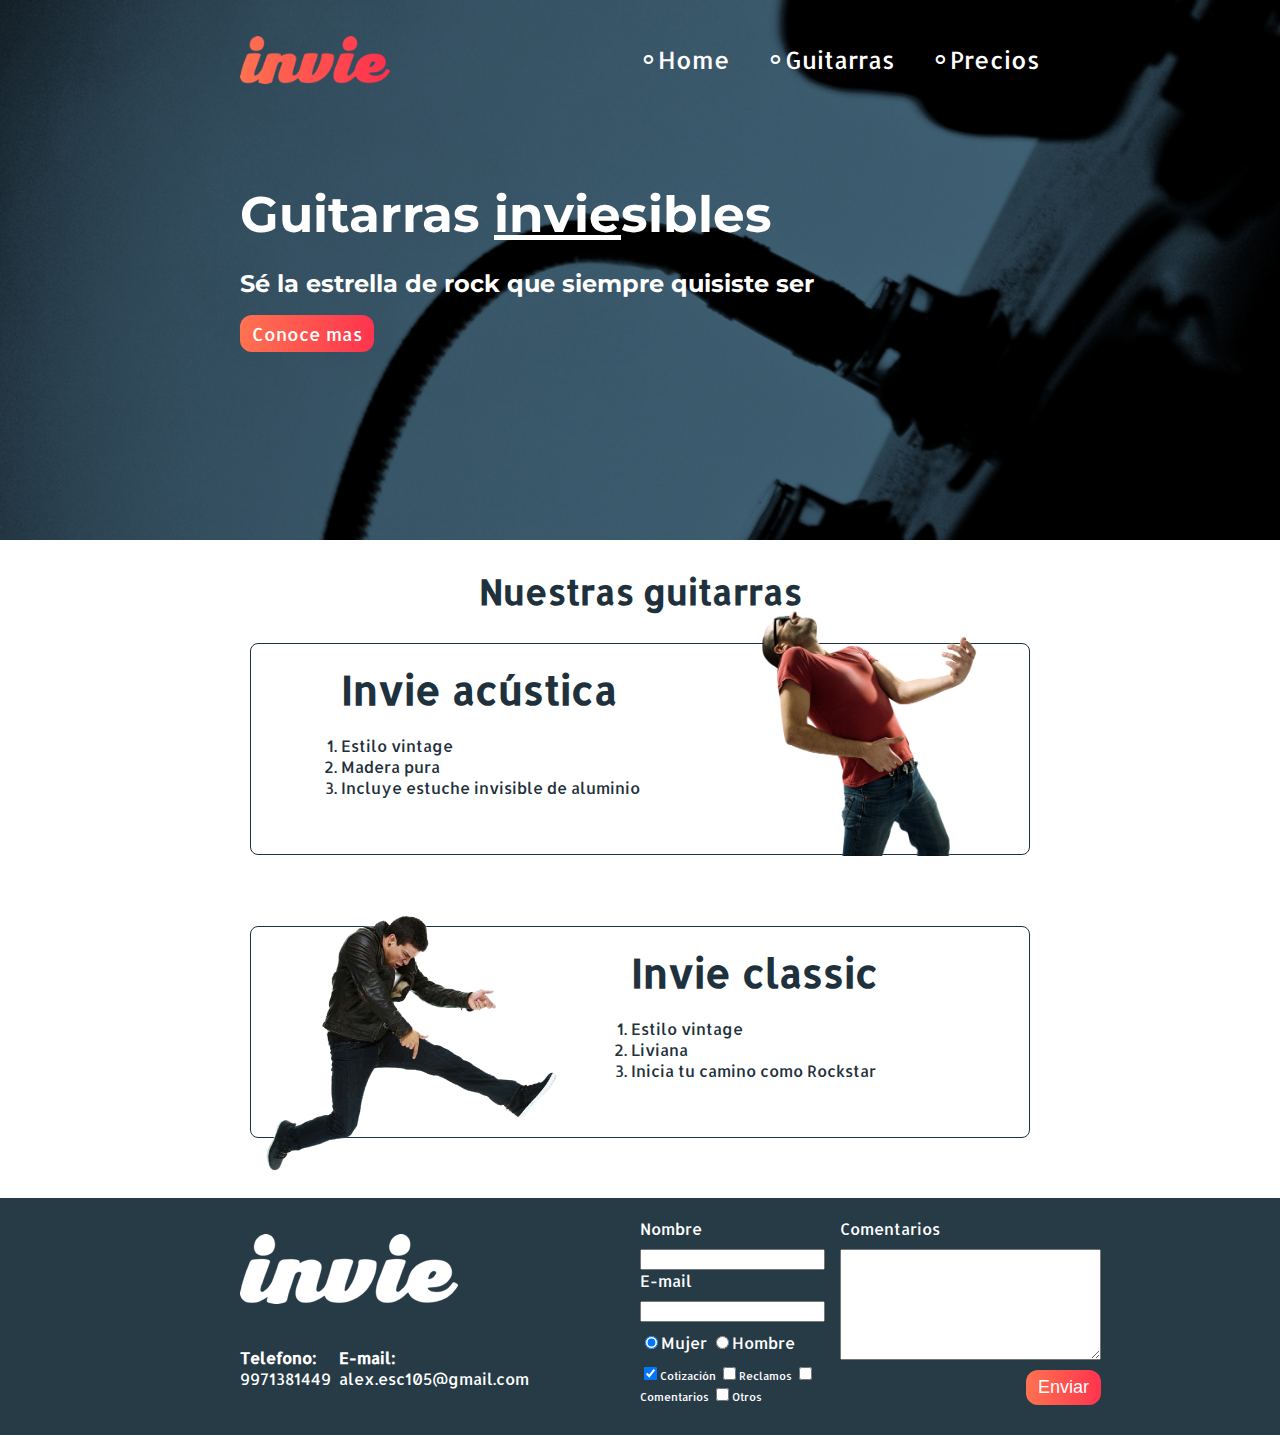
<file: index.html>
<!DOCTYPE html>
<html lang="en">
<head>
    <meta charset="UTF-8"/>
    <title>Invie - Tus mejores guitarras</title>
    <!--<link href="https://fonts.googleapis.com/css2?family=Montserrat:ital@1&display=swap" rel="stylesheet">-->
    <link href="https://fonts.googleapis.com/css2?family=Allerta&family=Montserrat:ital@1&display=swap" rel="stylesheet">
    <link rel="stylesheet" href="css/invie.css"/>
</head>
<body>
    <section id="portada" class="portada background"><!--Portada-->
      <header id="header" class="header contenedor"><!--Header-->
       <figure class="logotipo"><!--Logotipo-->
           <img src="images/invie.png" width="150" alt="Invie logotipo">
       </figure>
        <nav class="menu"><!--Menu-->
        <ul>
            <li><a href="index.html">Home</a></li>
            <li><a href="#guitarras">Guitarras</a></li>
            <li><a href="precios.html">Precios</a></li>
        </ul>
        </nav>
    </header>
       <div class="contenedor">
            <h1 class="titulo">Guitarras <span>invie</span>sibles</h1><!--titulo-->
            <h3 class="title-a">Sé la estrella de rock que siempre quisiste ser</h3><!--resumen-->
            <a class="boton" href="#guitarras">Conoce mas</a><!--boton-->
        </div>
    </section>    
    <section id="guitarras" class="guitarras contenedor"><!--Guitarras-->
        <center><h2>Nuestras guitarras</h2></center><!--titulo-->
        <article class="guitarra"><!--Guitarra 1-->
            <img class="right" src="images/invie-acustica.png" width="300" alt="invie acustica"/>
            <div class="guitarra-a">
                <h3 class="title-b">Invie acústica</h3>
                <ol>
                    <li>Estilo vintage</li>
                    <li>Madera pura</li>
                    <li>Incluye estuche invisible de aluminio</li>
                </ol>
            </div>
        </article>
        <br>
        <article class="guitarra b"><!--Guitarra 2-->
            <img class="left" src="images/invie-classic.png" width="300" alt="Invie classic"/>
            <div class="guitarra-b">
                <h3 class="title-b">Invie classic</h3>
                <ol>
                    <li>Estilo vintage</li>
                    <li>Liviana</li>
                    <li>Inicia tu camino como Rockstar</li>
                </ol>
            </div>
        </article>
    </section>
    <footer class="footer">
      <div class="contenedor">
       <div class="contacto">
           <img src="images/invie-white.png" alt="Logotipo blanco"/>
           <a href="tel:+529971381449"><strong>Telefono: </strong><span>9971381449</span></a>
           <a href="mailto:alex.esc105@gmail.com"><strong>E-mail: </strong><span>alex.esc105@gmail.com</span></a>
       </div>
        <form class="formulario">
          <div class="col1">
           <label for="nombre">Nombre </label>
            <input type="text" required id="nombre" name="nombre"/>
            <label for="email">E-mail </label>
            <input type="email" required id="email" name="email"/>
            <div class="sexo">
            <label for="mujer">
                <input type="radio" id="mujer" name="sexo" value="mujer" checked>Mujer
            </label>
            <label for="hombre">
                <input type="radio" id="hombre" name="sexo" value="hombre">Hombre
            </label>
            </div>
            <div class="intereses">
               <label for="cotizacion">
                <input type="checkbox" id="cotizacion" name="intereses" value="cotizacion" checked>Cotización
                </label>
                <label for="reclamos">
                <input type="checkbox" id="reclamos" name="intereses" value="reclamos">Reclamos
                </label>
                <label for="comentarios">
                <input type="checkbox" id="comentarios" name="intereses" value="comentarios">Comentarios
                </label>
                <label for="otros">
                <input type="checkbox" id="otros" name="intereses" value="otros">Otros
                </label>
                </div>
            </div>
            <div class="col2">
                <label for="comentarios">Comentarios</label>
                <textarea name="comentarios" id="comentarios" cols="30" rows="7"></textarea>
                <input type="submit" value="Enviar" class="boton"/>
            </div>
        </form>    
        </div>
    </footer>
</body>
</html>
</file>
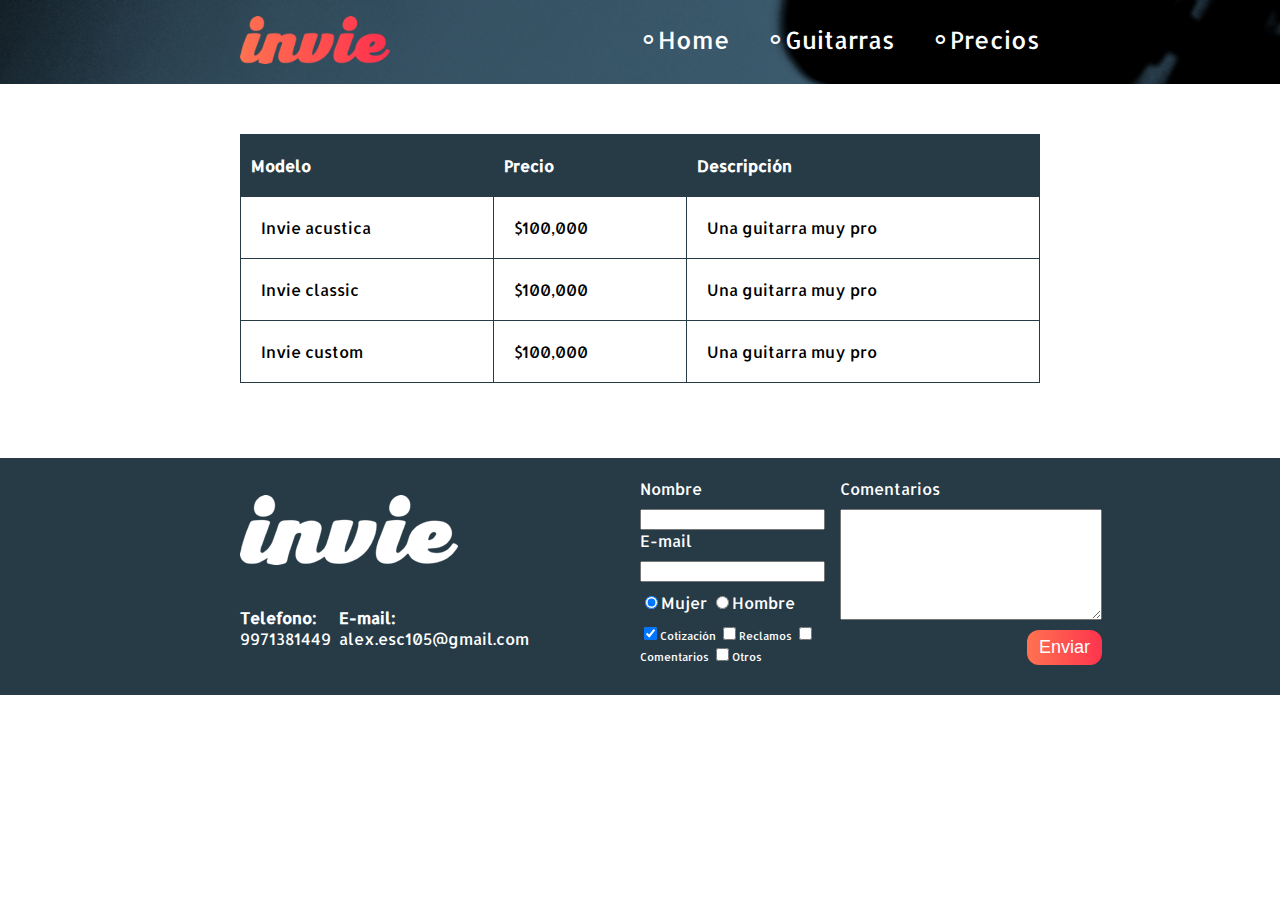
<file: precios.html>
<!DOCTYPE html>
<html lang="en">
<head>
    <meta charset="UTF-8">
    <title>Precios</title>
    <link href="https://fonts.googleapis.com/css2?family=Allerta&family=Montserrat:ital@1&display=swap" rel="stylesheet">
    <link rel="stylesheet" href="css/invie.css"/>
</head>
<body>
    <header id="header" class="header background"><!--Header-->
      <div class="contenedor">
       <figure class="logotipo"><!--Logotipo-->
           <img src="images/invie.png" width="150" alt="Invie logotipo">
       </figure>
        <nav class="menu"><!--Menu-->
        <ul>
            <li><a href="index.html">Home</a></li>
            <li><a href="index.html#guitarras">Guitarras</a></li>
            <li><a href="precios.html">Precios</a></li>
        </ul>
        </nav>
        </div>
    </header>
    <section class="tabla">
       <div class="contenedor">
        <table>
            <thead>
                <tr>
                <th>Modelo</th>
                <th>Precio</th>
                <th>Descripción</th>
                </tr>
            </thead>
            <tbody>
                <tr>
                    <td>Invie acustica</td>
                    <td>$100,000</td>
                    <td>Una guitarra muy pro</td>
                </tr>
                <tr>
                    <td>Invie classic</td>
                    <td>$100,000</td>
                    <td>Una guitarra muy pro</td>
                </tr>
                <tr>
                    <td>Invie custom</td>
                    <td>$100,000</td>
                    <td>Una guitarra muy pro</td>
                </tr>
            </tbody>
        </table>
        </div>
    </section>
    
    <footer class="footer">
      <div class="contenedor">
       <div class="contacto">
           <img src="images/invie-white.png" alt="Logotipo blanco"/>
           <a href="tel:+529971381449"><strong>Telefono: </strong><span>9971381449</span></a>
           <a href="mailto:alex.esc105@gmail.com"><strong>E-mail: </strong><span>alex.esc105@gmail.com</span></a>
       </div>
        <form class="formulario">
          <div class="col1">
           <label for="nombre">Nombre </label>
            <input type="text" required id="nombre" name="nombre"/>
            <label for="email">E-mail </label>
            <input type="email" required id="email" name="email"/>
            <div class="sexo">
            <label for="mujer">
                <input type="radio" id="mujer" name="sexo" value="mujer" checked>Mujer
            </label>
            <label for="hombre">
                <input type="radio" id="hombre" name="sexo" value="hombre">Hombre
            </label>
            </div>
            <div class="intereses">
               <label for="cotizacion">
                <input type="checkbox" id="cotizacion" name="intereses" value="cotizacion" checked>Cotización
                </label>
                <label for="reclamos">
                <input type="checkbox" id="reclamos" name="intereses" value="reclamos">Reclamos
                </label>
                <label for="comentarios">
                <input type="checkbox" id="comentarios" name="intereses" value="comentarios">Comentarios
                </label>
                <label for="otros">
                <input type="checkbox" id="otros" name="intereses" value="otros">Otros
                </label>
                </div>
            </div>
            <div class="col2">
                <label for="comentarios">Comentarios</label>
                <textarea name="comentarios" id="comentarios" cols="30" rows="7"></textarea>
                <input type="submit" value="Enviar" class="boton"/>
            </div>
        </form>    
        </div>
    </footer>
</body>
</html>
</file>
<file: css/invie.css>
/*
---/Selector universal/---
*{
    border: 1px solid red;
    margin: 10px;
}
---/Selector de etiqueta/---
header{
    background: blue;
}
section{
    background: purple;
}
---/Selector de descendente/---
article h3{
    color: lawngreen;
}
---/Selector de clase/---
.title-a{
    background: yellow;
}
.title-b{
    background: salmon;
}
-+-/Selector de Id/---
#header{
    border: 3px solid black;
}
#portada{
    border: 3px solid orange;
}
#guitarras{
    border: 3px solid brown;
}
*/
body{
    margin: 0;
    font-family: 'Allerta', sans-serif;
}
table{
    width: 100%;
    
}
th{
    background: #273b47;
    color: white;
}
th{
    padding: 20px 10px;
    text-align: left;
}

td{
    padding: 20px;
}
table, td, th{
    border: 1px solid #273b47;
    border-collapse: collapse;
}
input, textarea{
    outline: 0;
}
input:focus, textarea:focus{
    background: lightgray;
}
.background{
    background-size: cover;
    background-image: url('../images/background.png');
}
.contenedor{
    width: 800px;
    margin: auto;
    position: relative;
}
.titulo{
    margin-bottom: 24px;
    font-family: 'Montserrat', sans-serif;
    font-size: 50px;
    margin-top: 80px;
}
.titulo span{
    text-decoration: underline;
}
.title-a{
    font-family: 'Montserrat', sans-serif;
    font-size: 24px;
}
.title-b{
    font-size: 40px;
    margin-bottom: 20px;
}
.guitarras h2{
    font-size: 35px;
}
.guitarras{
    margin-bottom: 60px !important;
    color: #1F313C;
}
.portada{
    height: 500px;
    padding: 20px;
    color: white;
}
.menu{
    position: absolute;
    right: 0;
    font-size: 24px;
    display: inline-block;
}
.menu li{
    display: inline-block;
    margin-left: 30px;
}
.menu a{
    color: white;
    text-decoration: none;
}
.logotipo{
    display: inline-block;
    margin-left: 0;
}
.boton{
    border-radius: 12px;
    border: none;
    color: white;
    padding: 7px 12px;
    cursor: pointer;
    text-decoration: none;
    font-size: 18px;
    background: linear-gradient(to left,#fe344e, #ff7250);
    /*background:-webkit-linear-gradient(left, red 10%, orange);*/
    /*background: webkit-radial-gradient(center,red,orange);*/
    /*margin: 10px 0 10px 0;
    align-self: flex-end;*/
}
.footer.boton{
    align-self: flex-end;
}
.guitarra ol{
    padding: 0;
}
.guitarra{
    margin: 10px 10px 40px 10px;
    border-radius: 8px;
    padding: 10px;
    border: 1px solid #1F313C;
}
.guitarra.b{
    height: 190px;
}
.right{
    float: right;
    position: relative;
    top: -46px;
}
.left{
    bottom: 25px;
    float: left;
    position: relative;
}
.guitarra-a{
    padding-left: 20px;
    position: relative;
    bottom: 30px;
    left: 60px;
}
.guitarra-b{
    position: relative;
    bottom: 30px;
    margin-left: 370px;
}

.header {
  position: relative;
}

.footer {
  background: #273b47;
  padding:20px 10px;
}

.contacto {
  display: flex;
  width: 300px;
  flex-wrap: wrap;
  align-items: center;
}

.contacto img {
  display: block;
}

.contacto strong {
  display: block;
}

.contacto a {
  color: white;
  text-decoration: none;
  margin: 10px 8px 10px 0;
}
.footer .contenedor{
    display: flex;
    justify-content: space-between;
}
.formulario{
    display: flex;
    width: 400px;
    color: white;
}
.col1, .col2{
    display: flex;
    flex-direction: column;
}
.col1{
    margin-right: 15px;
}
.col2{
    align-items: flex-start;
}
.col2 .boton{
    margin-top: 10px;
    align-self: flex-end;
}
.intereses label{
    font-size: 11px;
}
.formulario label, .sexo, .intereses{
    margin-bottom: 10px;
}
.sexo{
    margin-top: 10px;
}
.menu li:before{
    content: '∘';
    color: white;
    font-size: 30px;
    line-height: 20px;
}
.tabla{
    margin: 50px 0 75px 0;
}
</file>
